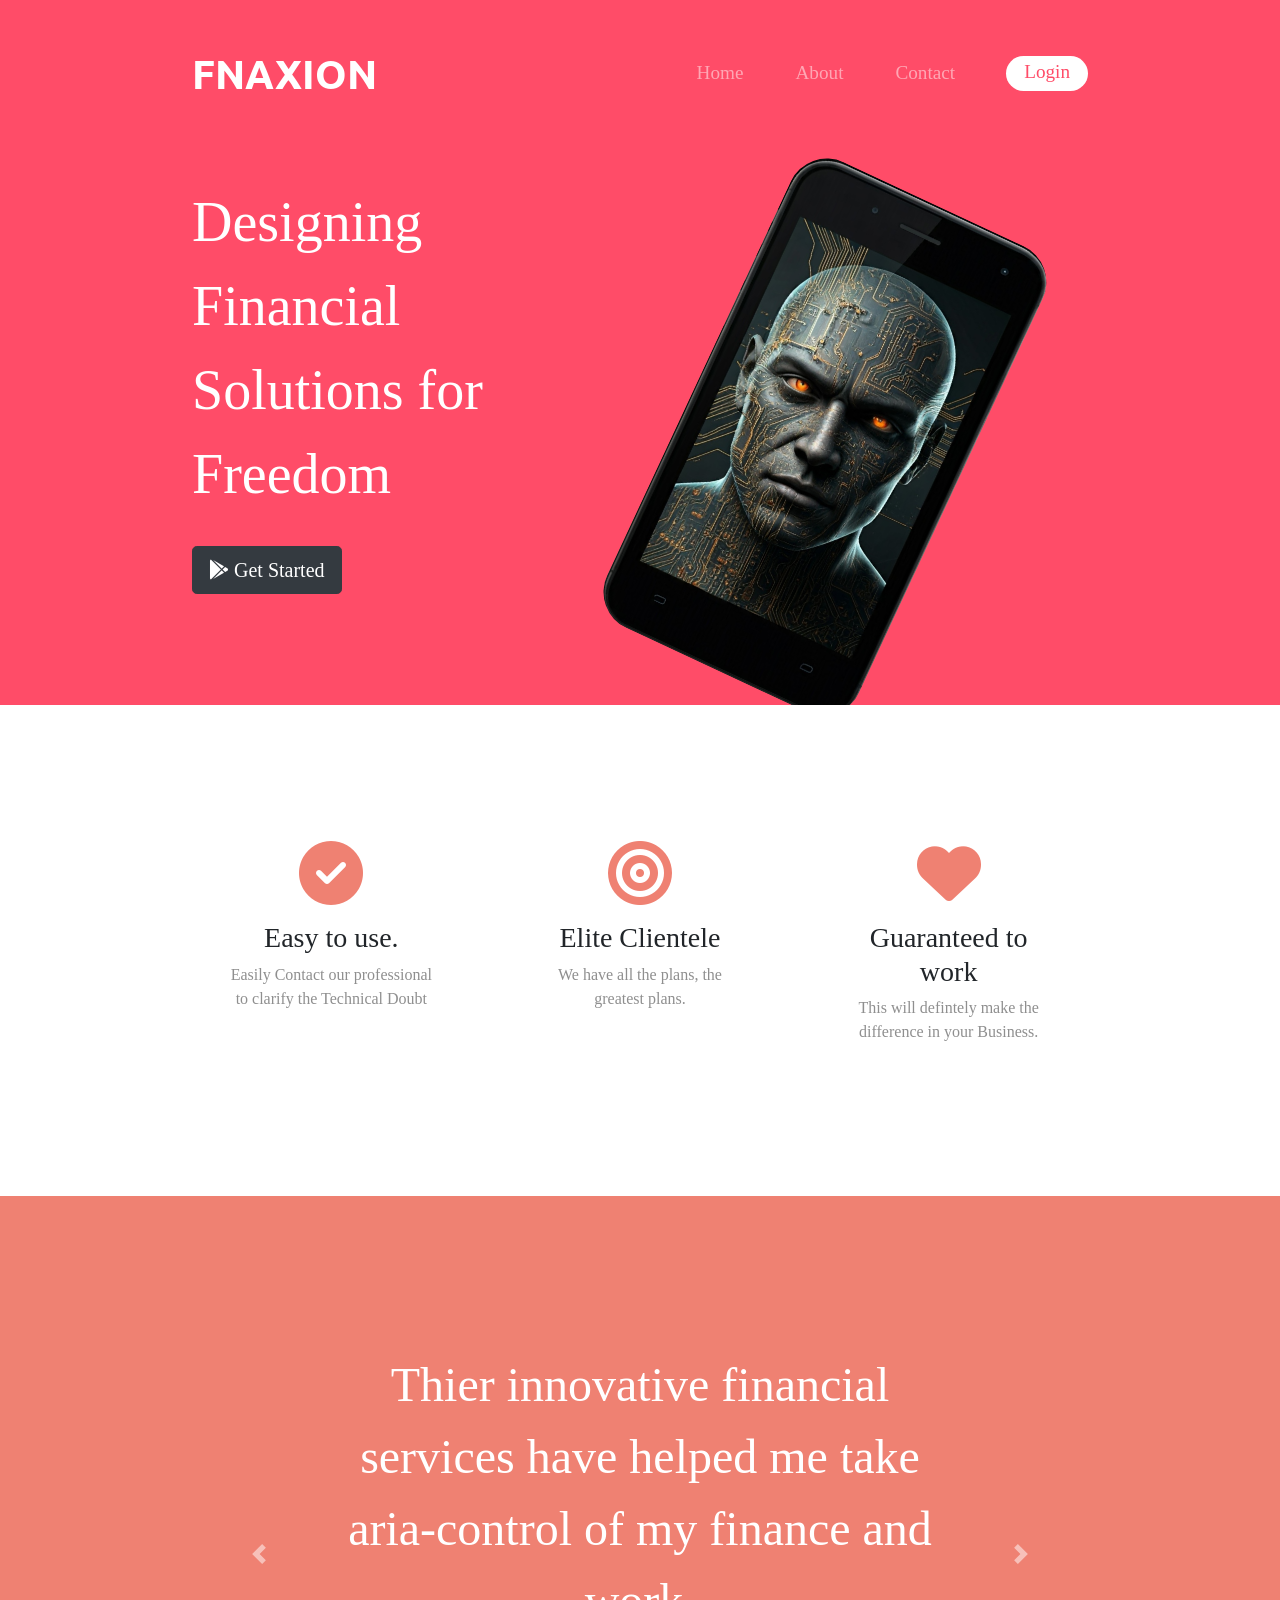
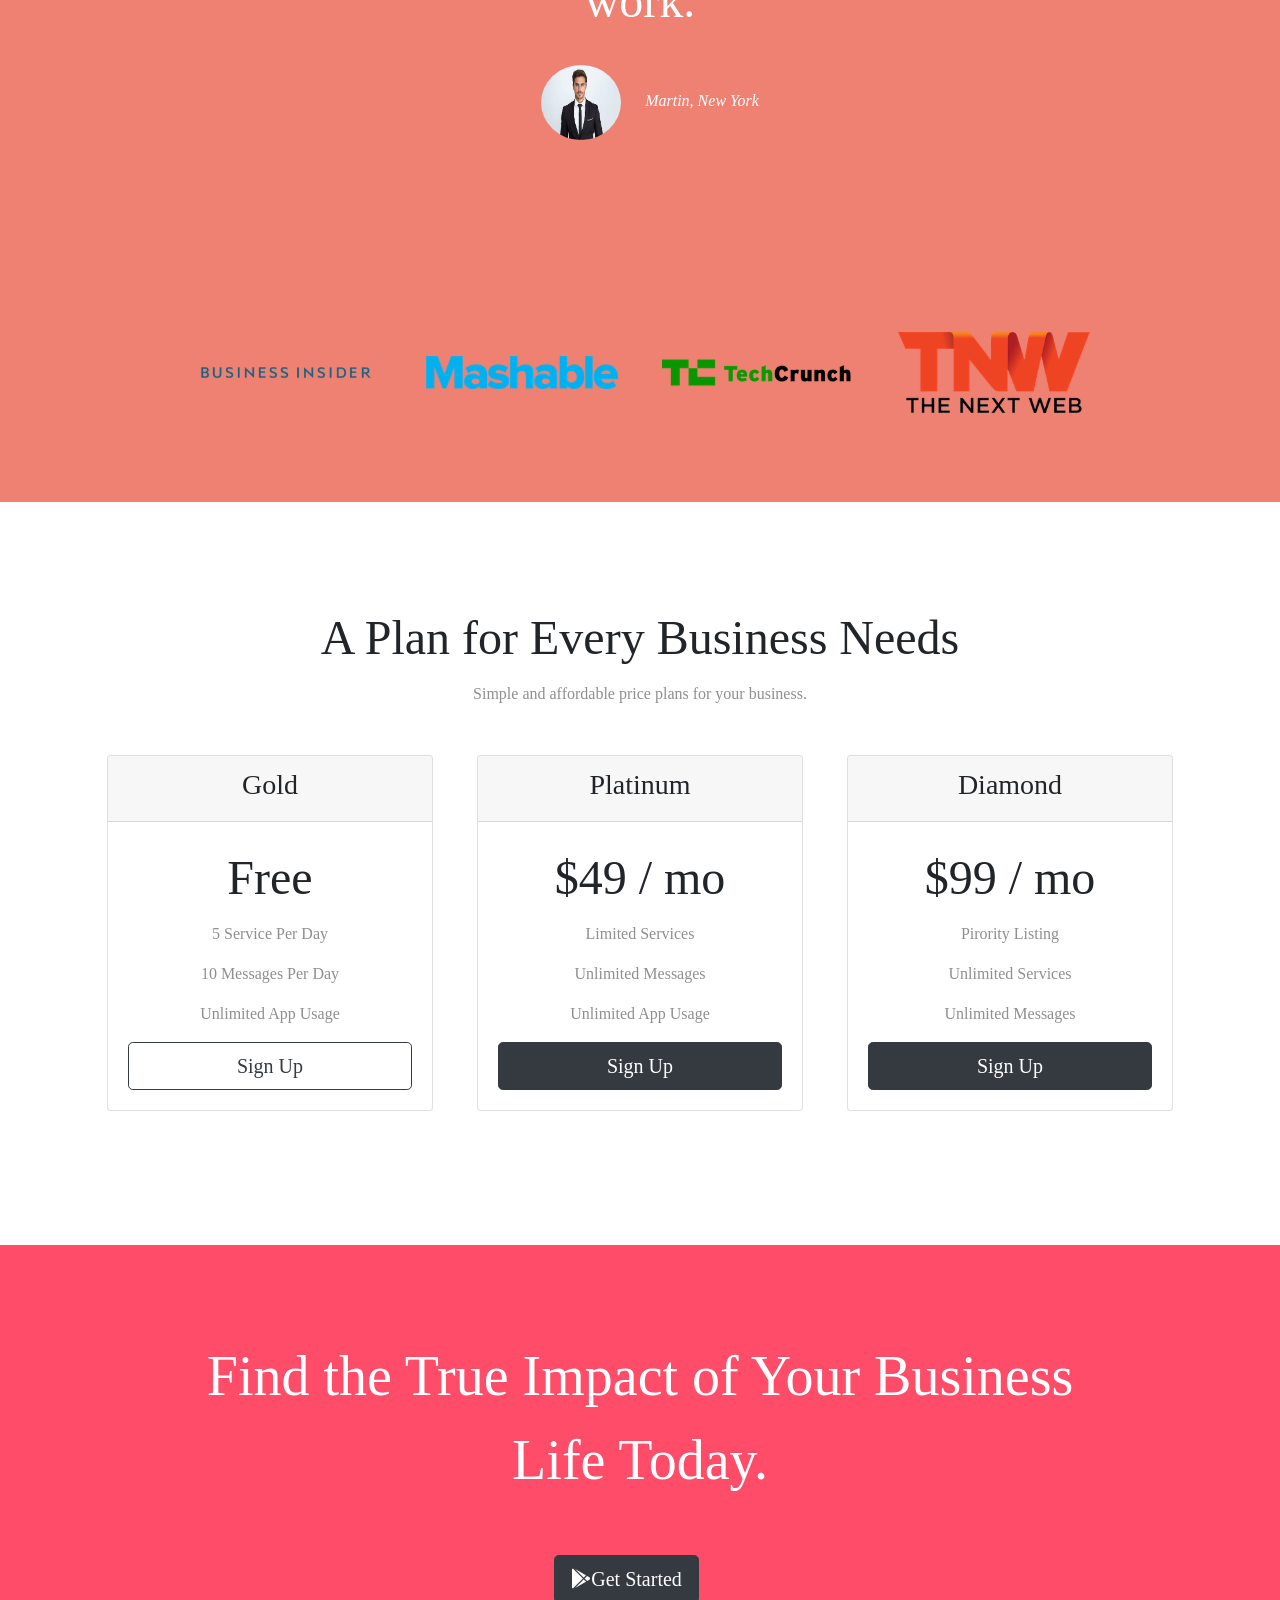
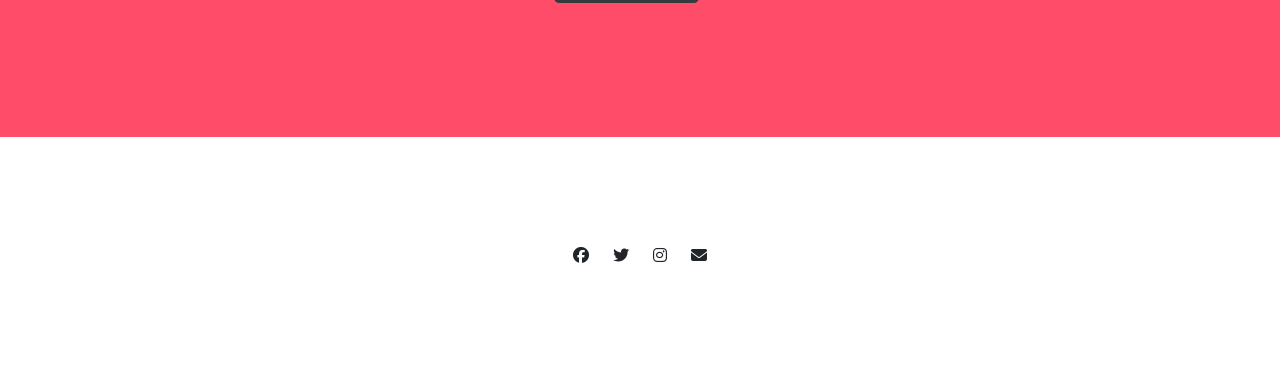
<file: FN/index.html>
<!DOCTYPE html>
<html>
  <head>
    <meta charset="utf-8" />
    <title>TinDog</title>
    <!--Google Fonts -->
    <link rel="preconnect" href="https://fonts.googleapis.com" />
    <link rel="preconnect" href="https://fonts.gstatic.com" crossorigin />
    <link
      href="https://fonts.googleapis.com/css2?family=Montserrat:ital,wght@0,100;0,200;0,300;0,400;0,500;0,600;0,700;0,800;0,900;1,100;1,200;1,300;1,400;1,500;1,600;1,700;1,800;1,900&family=Ubuntu&display=swap"
      rel="stylesheet"
    />
    <!--BootStrap-->
    <link
      rel="stylesheet"
      href="https://cdn.jsdelivr.net/npm/bootstrap@4.0.0/dist/css/bootstrap.min.css"
      integrity="sha384-Gn5384xqQ1aoWXA+058RXPxPg6fy4IWvTNh0E263XmFcJlSAwiGgFAW/dAiS6JXm"
      crossorigin="anonymous"
    />
    <!--CSS-styles-->
    <link rel="stylesheet" href="static/styles.css" />
    <!--Font-Awesome-->
    <link
      rel="stylesheet"
      href="https://cdnjs.cloudflare.com/ajax/libs/font-awesome/6.3.0/css/all.min.css"
    />
    <!--BootStrap-Scripts-->
    <script
      src="https://code.jquery.com/jquery-3.2.1.slim.min.js"
      integrity="sha384-KJ3o2DKtIkvYIK3UENzmM7KCkRr/rE9/Qpg6aAZGJwFDMVNA/GpGFF93hXpG5KkN"
      crossorigin="anonymous"
    ></script>
    <script
      src="https://cdn.jsdelivr.net/npm/popper.js@1.12.9/dist/umd/popper.min.js"
      integrity="sha384-ApNbgh9B+Y1QKtv3Rn7W3mgPxhU9K/ScQsAP7hUibX39j7fakFPskvXusvfa0b4Q"
      crossorigin="anonymous"
    ></script>
    <script
      src="https://cdn.jsdelivr.net/npm/bootstrap@4.0.0/dist/js/bootstrap.min.js"
      integrity="sha384-JZR6Spejh4U02d8jOt6vLEHfe/JQGiRRSQQxSfFWpi1MquVdAyjUar5+76PVCmYl"
      crossorigin="anonymous"
    ></script>
  </head>
  <body>
    <section id="title">
      <div class="container-fluid">
        <nav class="navbar navbar-expand-lg navbar-dark">
          <a class="navbar-brand" href="">FNAXION</a>
          <button
            class="navbar-toggler"
            type="button"
            data-toggle="collapse"
            data-target="#navbarSupportedContent"
            aria-controls="navbarSupportedContent"
            aria-expanded="false"
            aria-label="Toggle navigation"
          >
            <span class="navbar-toggler-icon"></span>
          </button>
          <div class="collapse navbar-collapse" id="navbarSupportedContent">
            <ul class="navbar-nav ml-auto">
              <li class="nav-item">
                <a class="nav-link" href="">Home</a>
              </li>
              <li class="nav-item">
                <a class="nav-link" href="about.html">About</a>
              </li>
              <li class="nav-item">
                <a class="nav-link" href="contact.html">Contact</a>
              </li>
              <li class="nav-item1">
                <a class="nav-link1" href="login.html">Login</a>
              </li>
            </ul>
          </div>
        </nav>
        <div class="row">
          <div class="col-lg-6">
            <h1 class="big-heading">Designing Financial Solutions for <br>Freedom</h1>
            <button onclick="window.location.href='register.html'" type="button" class="btn btn-dark btn-lg download-button">
              <i class="fa-brands fa-google-play"></i> Get Started
            </button>
          </div>
          <div class="col-lg-6">
            <img 
              class="title-image"
              src="images/ai.jpeg"
              alt="iphone-mockup"
            />
          </div>
        </div>
      </div>
    </section>

    <!-- Features -->

    <section id="features">
      <div class="row">
        <div class="feature-box col-lg-4">
          <i class="icon fa-solid fa-circle-check fa-4x"></i>
          <h3>Easy to use.</h3>
          <p>Easily Contact our professional to clarify the Technical Doubt</p>
        </div>
        <div class="feature-box col-lg-4">
          <i class="icon fa-solid fa-bullseye fa-4x"></i>
          <h3>Elite Clientele</h3>
          <p>We have all the plans, the greatest plans.</p>
        </div>
        <div class="feature-box col-lg-4">
          <i class="icon fa-solid fa-heart fa-4x"></i>
          <h3>Guaranteed to work</h3>
          <p>This will defintely make the difference in your Business.</p>
        </div>
      </div>
    </section>

    <!-- Testimonials -->

    <section id="testimonials">
      <div id="testimonial-carousel" class="carousel slide" data-ride="false">
        <div class="carousel-inner">
          <div class="carousel-item active">
            <h2>
              Thier innovative financial services have helped me take aria-control
              of my finance and work.
            </h2>
            <img style="height: 75px; width:80px;"
              class="testimonial-image"
              src="images/guy.jpeg"
              alt="dog-profile"
            />
            <em>Martin, New York</em>
          </div>
          <div class="carousel-item">
            <h2 class="testimonial-text">
              I've had an excellent experience with FN Money. The team is highly knowledgable
              and professional.
            </h2>
            <img
              class="testimonial-image"
              src="images/lady-img.jpg"
              alt="lady-profile"
            />
            <em>Mary, Paris</em>
          </div>
        </div>
        <a
          class="carousel-control-prev"
          href="#testimonial-carousel"
          role="button"
          data-slide="prev"
        >
          <span class="carousel-control-prev-icon"></span>
        </a>
        <a
          class="carousel-control-next"
          href="#testimonial-carousel"
          role="button"
          data-slide="next"
        >
          <span class="carousel-control-next-icon"></span>
        </a>
      </div>
    </section>

    <!-- Press -->

    <section id="press">
      <img class="press-img" src="images/bizinsider.png" alt="tc-logo" />
      <img class="press-img" src="images/mashable.png" alt="tnw-logo" />
      <img class="press-img" src="images/TechCrunch.png" alt="biz-insider-logo"/>
      <img class="press-img" src="images/tnw.png" alt="mashable-logo" />
    </section>

    <!-- Pricing -->

    <section id="pricing">
      <h2>A Plan for Every Business Needs</h2>
      <p>Simple and affordable price plans for your business.</p>
      <div class="row">
        <div class="pricing col-lg-4 col-md-6">
          <div class="card">
            <div class="card-header">
              <h3>Gold</h3>
            </div>
            <div class="card-body">
              <h2>Free</h2>
              <p>5 Service Per Day</p>
              <p>10 Messages Per Day</p>
              <p>Unlimited App Usage</p>
              <button
                type="button"
                class="w-100 btn btn-lg btn-block btn-outline-dark"
              >
                Sign Up
              </button>
            </div>
          </div>
        </div>

        <div class="pricing col-lg-4 col-md-6">
          <div class="card">
            <div class="card-header">
              <h3>Platinum</h3>
            </div>
            <div class="card-body">
              <h2>$49 / mo</h2>
              <p>Limited Services</p>
              <p>Unlimited Messages</p>
              <p>Unlimited App Usage</p>
              <button type="button" class="w-100 btn btn-lg btn-block btn-dark">
                Sign Up
              </button>
            </div>
          </div>
        </div>

        <div class="pricing col-lg-4 col-md-12">
          <div class="card">
            <div class="card-header">
              <h3>Diamond</h3>
            </div>
            <div class="card-body">
              <h2>$99 / mo</h2>
              <p>Pirority Listing</p>
              <p>Unlimited Services</p>
              <p>Unlimited Messages</p>
              <button type="button" class="w-100 btn btn-lg btn-block btn-dark">
                Sign Up
              </button>
            </div>
          </div>
        </div>
      </div>
    </section>

    <!-- Call to Action -->

    <section id="cta">
      <h1 class="cta-heading">Find the True Impact of Your Business<br> Life Today.</h1>
      <button type="button" class="download-button btn btn-dark btn-lg"><i class="fa-brands fa-google-play"></i>Get Started</button>
    </section>

    <!-- Footer -->

    <footer id="footer">
      <i class="social-icon fa-brands fa-facebook"></i>
      <i class="social-icon fa-brands fa-twitter"></i>
      <i class="social-icon fa-brands fa-instagram"></i>
      <i class="social-icon fa-solid fa-envelope"></i>
    </footer>
  </body>
</html>
</file>
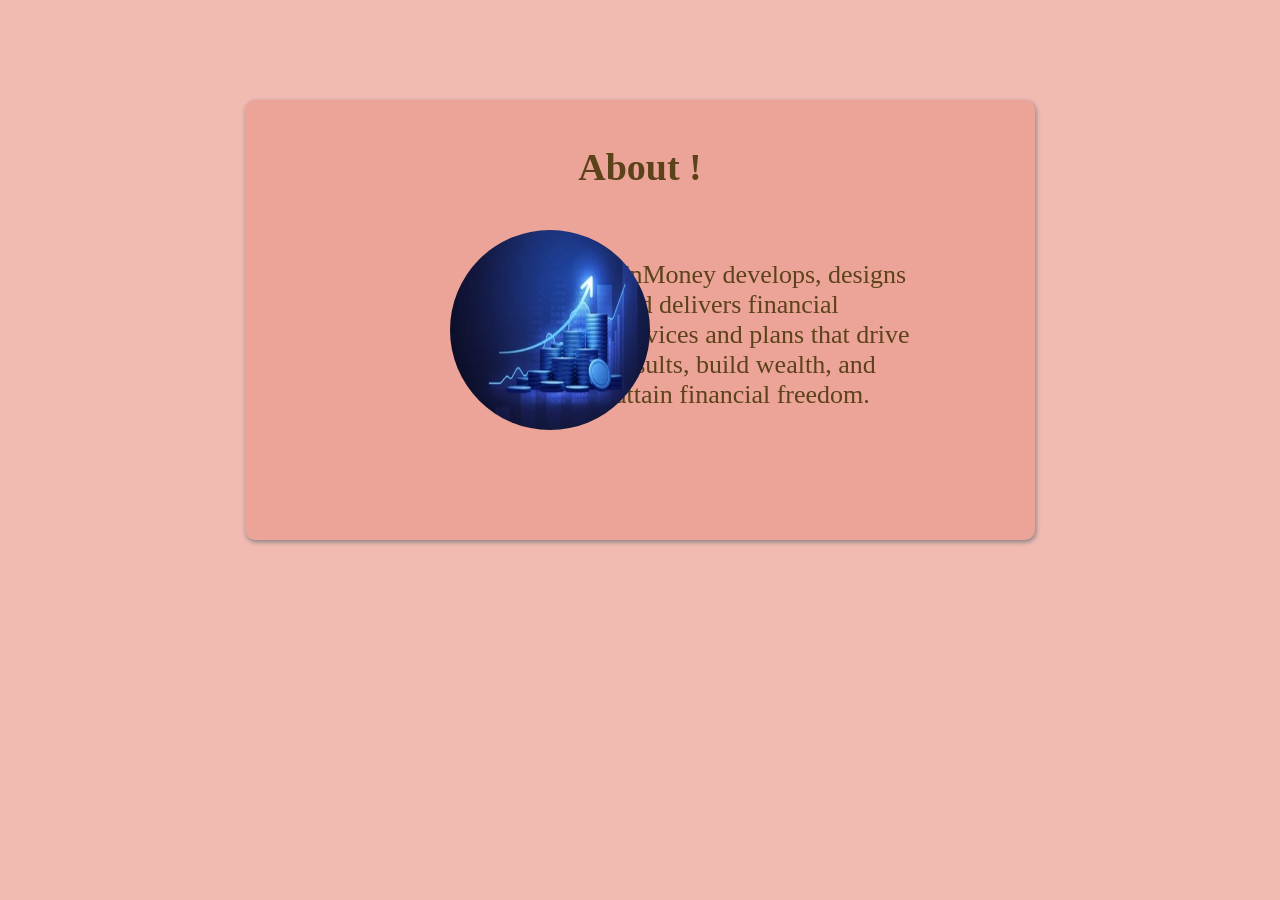
<file: FN/about.html>
<!DOCTYPE html>
<html lang="en">
<head>
    <meta charset="UTF-8">
    <meta name="viewport" content="width=device-width, initial-scale=1.0">
    <title>login</title>
    
    <style>
        body{
            background-color:  #f2bbb2;
        }
        
            .login-container {
            background-color: #eca498;
            padding: 20px;
            font-size: 26px;
            
            border-radius: 10px;
            text-align: center;
            width: 750px;
            color: rgb(92, 66, 26);
            justify-content: center;
            align-items: center;
            margin-top: 100px;
            box-shadow: 1px 2px 5px gray;
            height: 400px;
        }
        
        
        .para{
            width: 300px;
            padding-left: 350px;
            padding-top: 45px;
            text-align: left;
        }
        .img1{
            height: 200px;
            width: 200px;
            position: absolute;
            left: 450px;
            top: 230px;
            border-radius: 100%;
        }
    </style>
</head>
<body>
   
<center>
<div class="login-container" id="signIn">
    <h1 style="font-size: 38px;"  class="form-title">About !</h1>
    <img src="images/gg.jpeg" alt="" class="img1">
    
     <p class="para">FnMoney develops, designs and delivers 
        financial services and plans that drive results,
         build wealth, and attain financial freedom.</p>
      
</div>
</center>
</body>
</html>
</file>
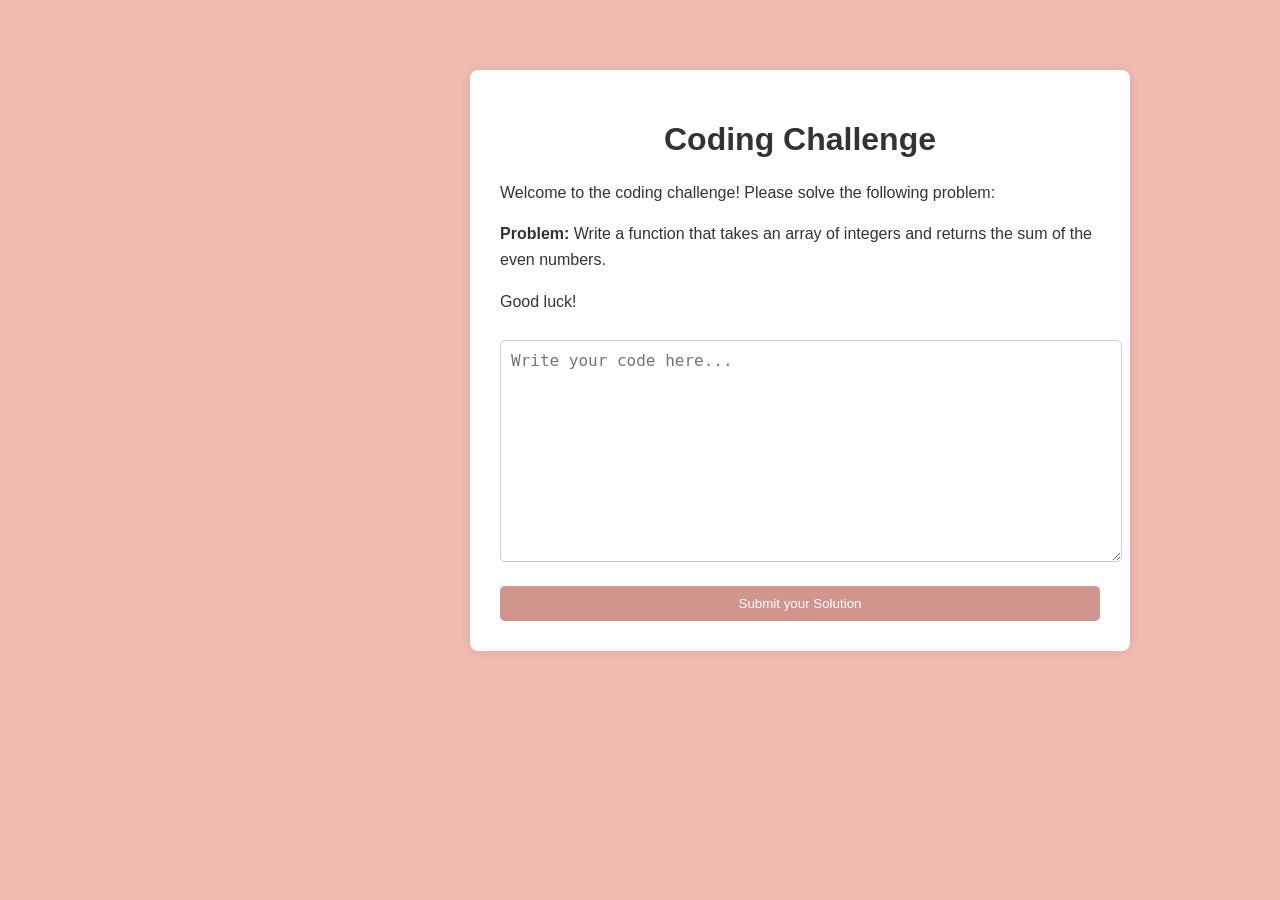
<file: FN/coding.html>
<!DOCTYPE html>
<html lang="en">
<head>
    <meta charset="UTF-8">
    <meta name="viewport" content="width=device-width, initial-scale=1.0">
    <title>Coding Challenge</title>
    <style>
        body {
            background-color: #f2bbb2;
            font-family: Arial, sans-serif;
            margin: 0;
            padding: 20px;
            color: #333;
        }
        .challenge-container {
            background: white;
            padding: 30px;
            border-radius: 8px;
            box-shadow: 0 0 10px rgba(0, 0, 0, 0.1);
            max-width: 600px;
            margin-top: 50px;
            margin-left: 450px;
        }
        h1 {
            text-align: center;
        }
        p {
            line-height: 1.6;
        }
        .code-input {
            width: 100%;
            height: 200px;
            border: 1px solid #ccc;
            border-radius: 5px;
            padding: 10px;
            font-family: monospace;
            font-size: 16px;
            resize: vertical;
            margin-top: 10px;
        }
        .submit-btn {
            display: block;
            background-color: #d0968d;
            color: white;
            border: none;
            padding: 10px;
            border-radius: 5px;
            text-align: center;
            text-decoration: none;
            margin-top: 20px;
            width: 100%;
            cursor: pointer;
            transition: background-color 0.3s;
        }
        .submit-btn:hover {
            background-color: #dc422a;
        }
    </style>
</head>
<body>
    <form method="post" class="challenge-container" action="reg_code.php">
        <h1>Coding Challenge</h1>
        <p>Welcome to the coding challenge! Please solve the following problem:</p>
        <p><strong>Problem:</strong> Write a function that takes an array of integers and returns the sum of the even numbers.</p>
        <p>Good luck!</p>
        <textarea class="code-input" placeholder="Write your code here..." name="codez" id="codez"></textarea>
        
        <input onclick="window.location.href='dashboard.html'" class="submit-btn" type="button" value="Submit your Solution" name="coding">
    </form>

</body>
</html>
</file>
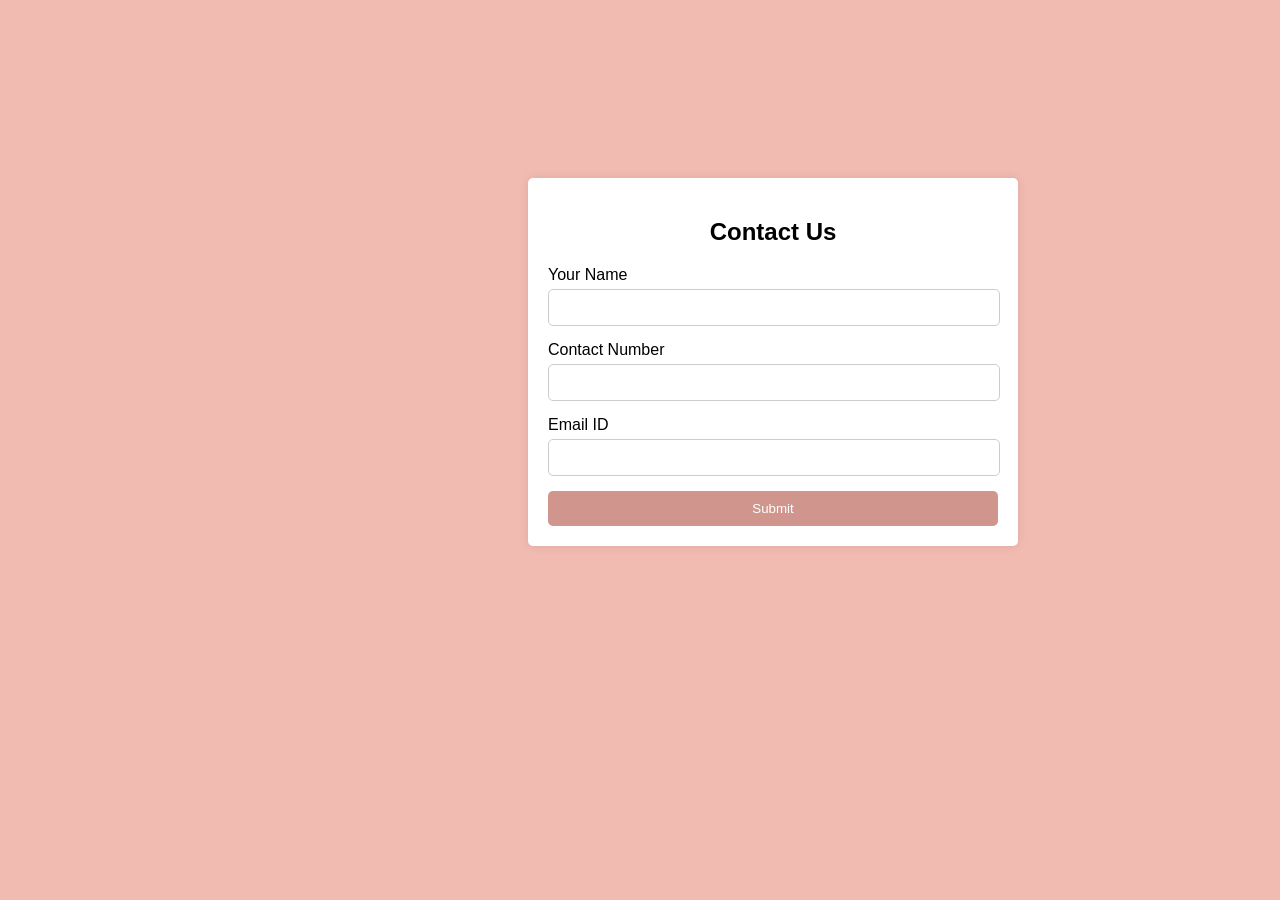
<file: FN/contact.html>
<!DOCTYPE html>
<html lang="en">
<head>
    <meta charset="UTF-8">
    <meta name="viewport" content="width=device-width, initial-scale=1.0">
    <title>Contact Us</title>
    <style>
        body {
            font-family: Arial, sans-serif;
            background-color: #f2bbb2;
            padding: 20px;
        }
        .contact-form {
            background: white;
            padding: 20px;
            border-radius: 5px;
            box-shadow: 0 0 10px rgba(0, 0, 0, 0.1);
            max-width: 450px;
            margin-left: 500px;
            margin-top: 150px;
        }
        .form-group {
            margin-bottom: 15px;
            margin-right: 20px;
        }
        .form-group label {
            display: block;
            margin-bottom: 5px;
        }
        .form-group input {
            width: 100%;
            padding: 10px;
            border: 1px solid #ccc;
            border-radius: 5px;
        }
        .submit-btn {
            background-color: #d0968d;
            color: white;
            border: none;
            padding: 10px;
            border-radius: 5px;
            cursor: pointer;
            width: 100%;
        }
        .submit-btn:hover {
            background-color: #dc422a;
        }
    </style>
</head>
<body>

    <div class="contact-form">
        <center><h2>Contact Us</h2></center>
        <form>
            <div class="form-group">
                <label for="name">Your Name</label>
                <input type="text" id="name" name="name" required>
            </div>
            <div class="form-group">
                <label for="contact">Contact Number</label>
                <input type="tel" id="contact" name="contact" required>
            </div>
            <div class="form-group">
                <label for="email">Email ID</label>
                <input type="email" id="email" name="email" required>
            </div>
            <button onclick="window.location.href='index.html'" type="submit" class="submit-btn">Submit</button>
        </form>
    </div>

</body>
</html>
</file>
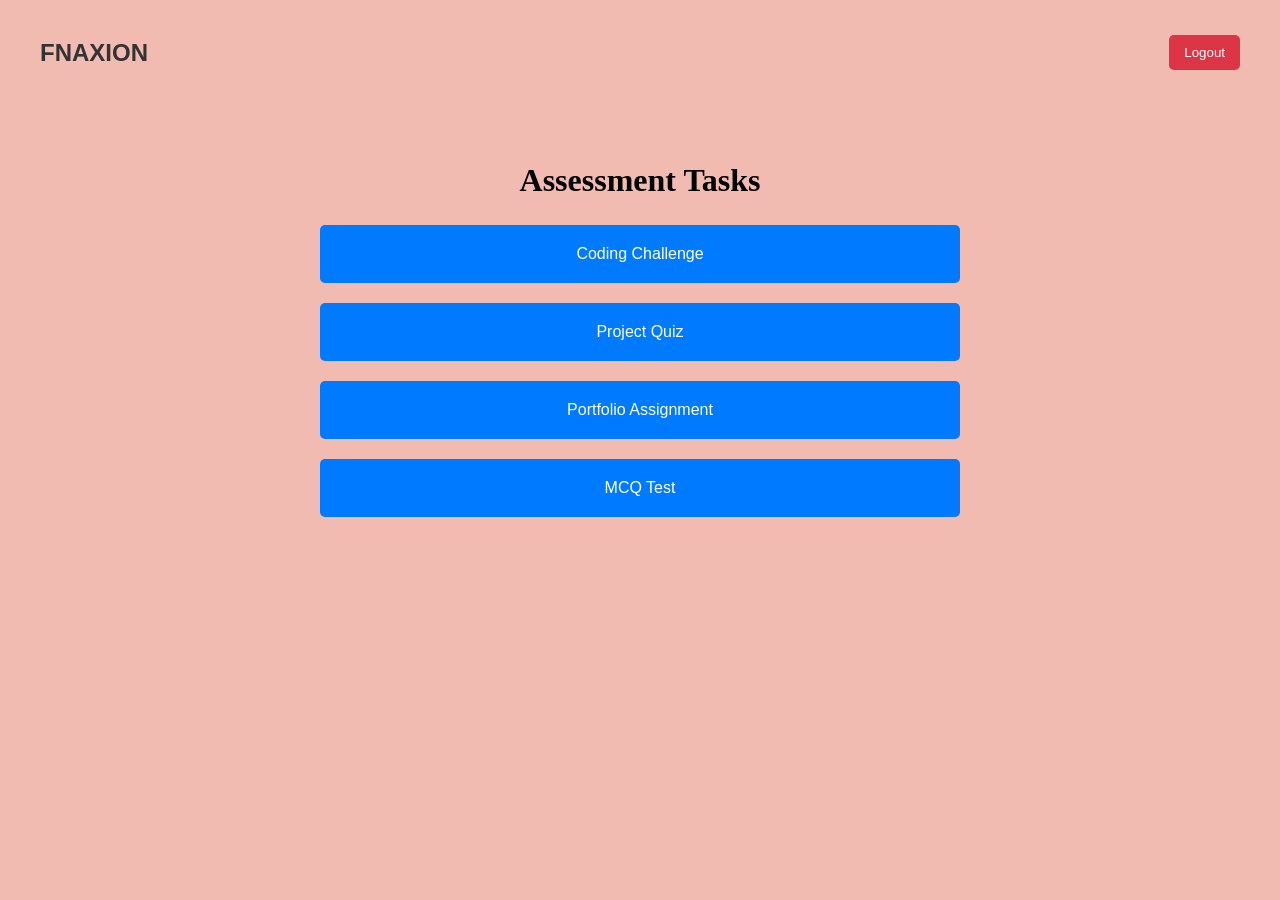
<file: FN/dashboard.html>
<!DOCTYPE html>
<html lang="en">
<head>
    <meta charset="UTF-8">
    <meta name="viewport" content="width=device-width, initial-scale=1.0">
    <title>User Dashboard</title>
    <style>
        body {
            font-family: Arial, sans-serif;
            background-color:  #f2bbb2;
            margin: 0;
            padding: 20px;
        }
        h2{
            font-size: 2rem;
            font-family: 'Times New Roman', Times, serif;
        }
        .dashboard-header {
            display: flex;
            justify-content: space-between;
            align-items: center;
            background-color:  #f2bbb2;
            padding: 15px 20px;
            border-radius: 5px;
        }
        .company-name {
            font-size: 24px;
            font-weight: bold;
            color: #333;
        }
        .logout-btn {
            background-color: #dc3545;
            color: white;
            border: none;
            padding: 10px 15px;
            border-radius: 5px;
            cursor: pointer;
        }
        .logout-btn:hover {
            background-color: #c82333;
        }
        .task-list {
            margin-top: 30px;
            background-color:  #f2bbb2;
            padding: 20px;
            border-radius: 5px;
        }
        .task-button {
            display: block;
            background-color: #007bff;
            color: white;
            border: none;
            padding: 20px;
            margin: 20px 0;
            border-radius: 5px;
            text-align: center;
            text-decoration: none;
            transition: background-color 0.3s;
            width:50%;
        }
        .task-button:hover {
            background-color: #0056b3;
        }
    </style>
</head>
<body>

    <div class="dashboard-header">
        <div class="company-name">FNAXION</div>
        <button class="logout-btn" id="logoutButton">Logout</button>
    </div>

    <div class="task-list">
        <center>
            <h2>Assessment Tasks</h2>
            <a href="coding.html" class="task-button">Coding Challenge</a>
            <a href="project.html" class="task-button">Project Quiz</a>
            <a href="port.html" class="task-button">Portfolio Assignment</a>
            <a href="mcq.html" class="task-button">MCQ Test</a>
        </center>
        
    </div>

    <script>
        document.getElementById("logoutButton").addEventListener("click", function(event) {
          event.preventDefault();

        var confirmation = confirm("Are you sure you want to log out?");

        if (confirmation) {
          window.location.href = 'index.html';
        }
        });


    </script>

</body>
</html>
</file>
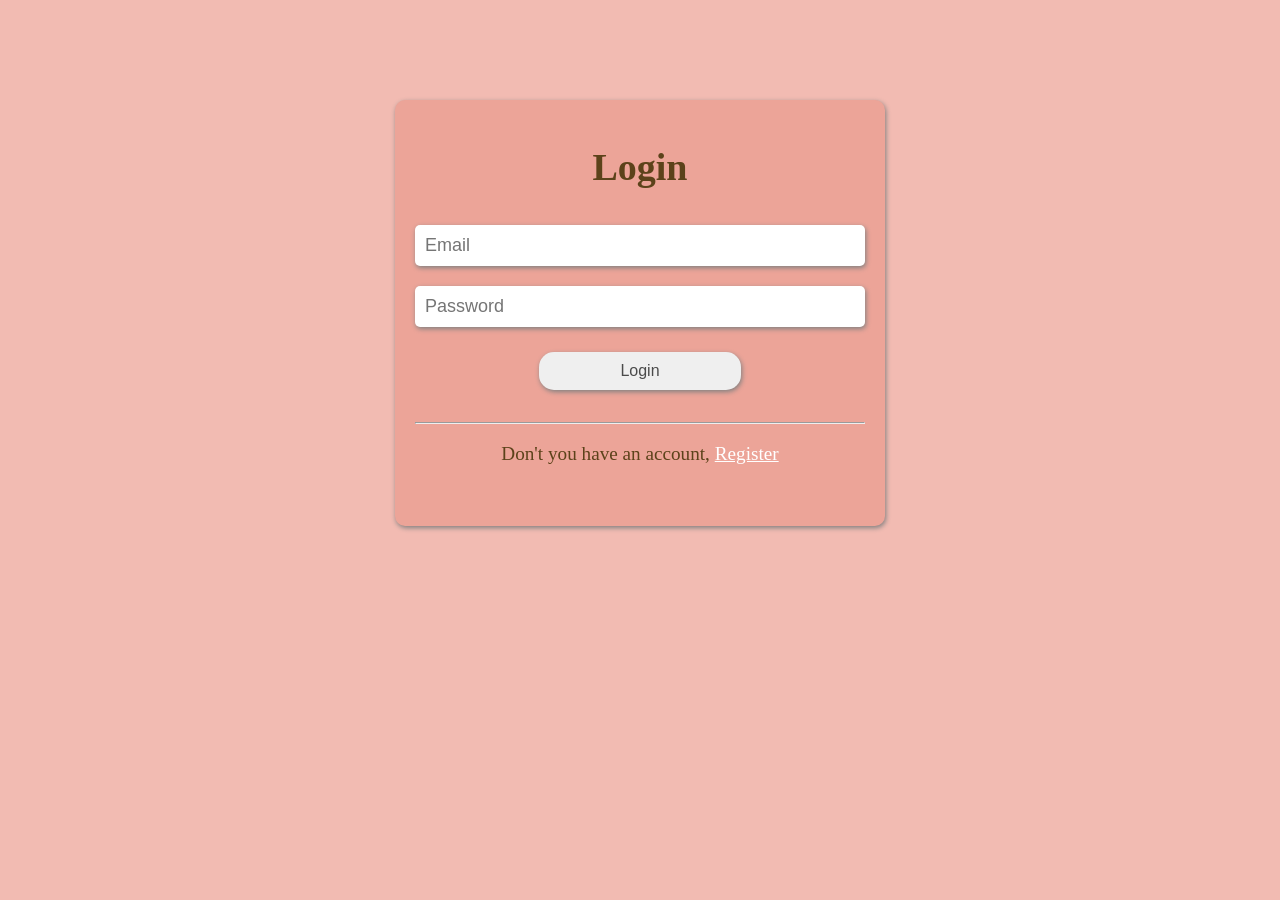
<file: FN/login.html>
<!DOCTYPE html>
<html lang="en">
<head>
    <meta charset="UTF-8">
    <meta name="viewport" content="width=device-width, initial-scale=1.0">
    <title>login</title>
    
    <style>
        body{
            background-color:  #f2bbb2;
        }
        input[type="text"],
        input[type="email"],
        input[type="password"] {
            width: 100%;
            padding: 10px;
            margin: 10px 0;
            border-radius: 5px;
            box-sizing: border-box;
            font-size: large;
            border-width: 0px;
            box-shadow: 1px 2px 5px gray;
        }

            .login-container {
            background-color: #eca498;
            padding: 20px;
            border-radius: 10px;
            text-align: center;
            width: 450px;
            color: rgb(92, 66, 26);
            font-size: larger;
            justify-content: center;
            align-items: center;
            margin-top: 100px;
            box-shadow: 1px 2px 5px gray;
            height: 45%;
        }
        
        .login-btn{
            width: 45%;
            padding:10px;
            margin-top: 15px;
            border-radius: 15px;
            border-width: 0px;
            box-shadow: 1px 2px 5px gray;
            font-size: 16px;
            color: rgb(75, 75, 75);
        }
        .login-btn:hover{
            background-color: rgb(99, 92, 92);
            color: #ffffff;
        }
        a{
            color: #ffffff;
        }
        a:hover{
            color:rgb(87, 16, 87)
        }
       
    </style>
</head>
<body>
   
<center>
<div class="login-container" id="signIn">
    <h1 style="font-size: 38px;"  class="form-title">Login</h1>
    <form method="post" action="register.php">
      <div class="input-group" >
          <input type="email" name="email" id="email" placeholder="Email" required>
      </div>
      <div class="input-group">
          <input type="password" name="password" id="password" placeholder="Password" required>
      </div>
     <input onclick="window.location.href='dashboard.html'" type="submit" class="login-btn" value="Login" name="signIn">
      <br>
      <br>
     <hr>
     <p>Don't you have an account, <a href="register.html">Register</a></p>
      <br>
    </form>
</div>
</center>
</body>
</html>
</file>
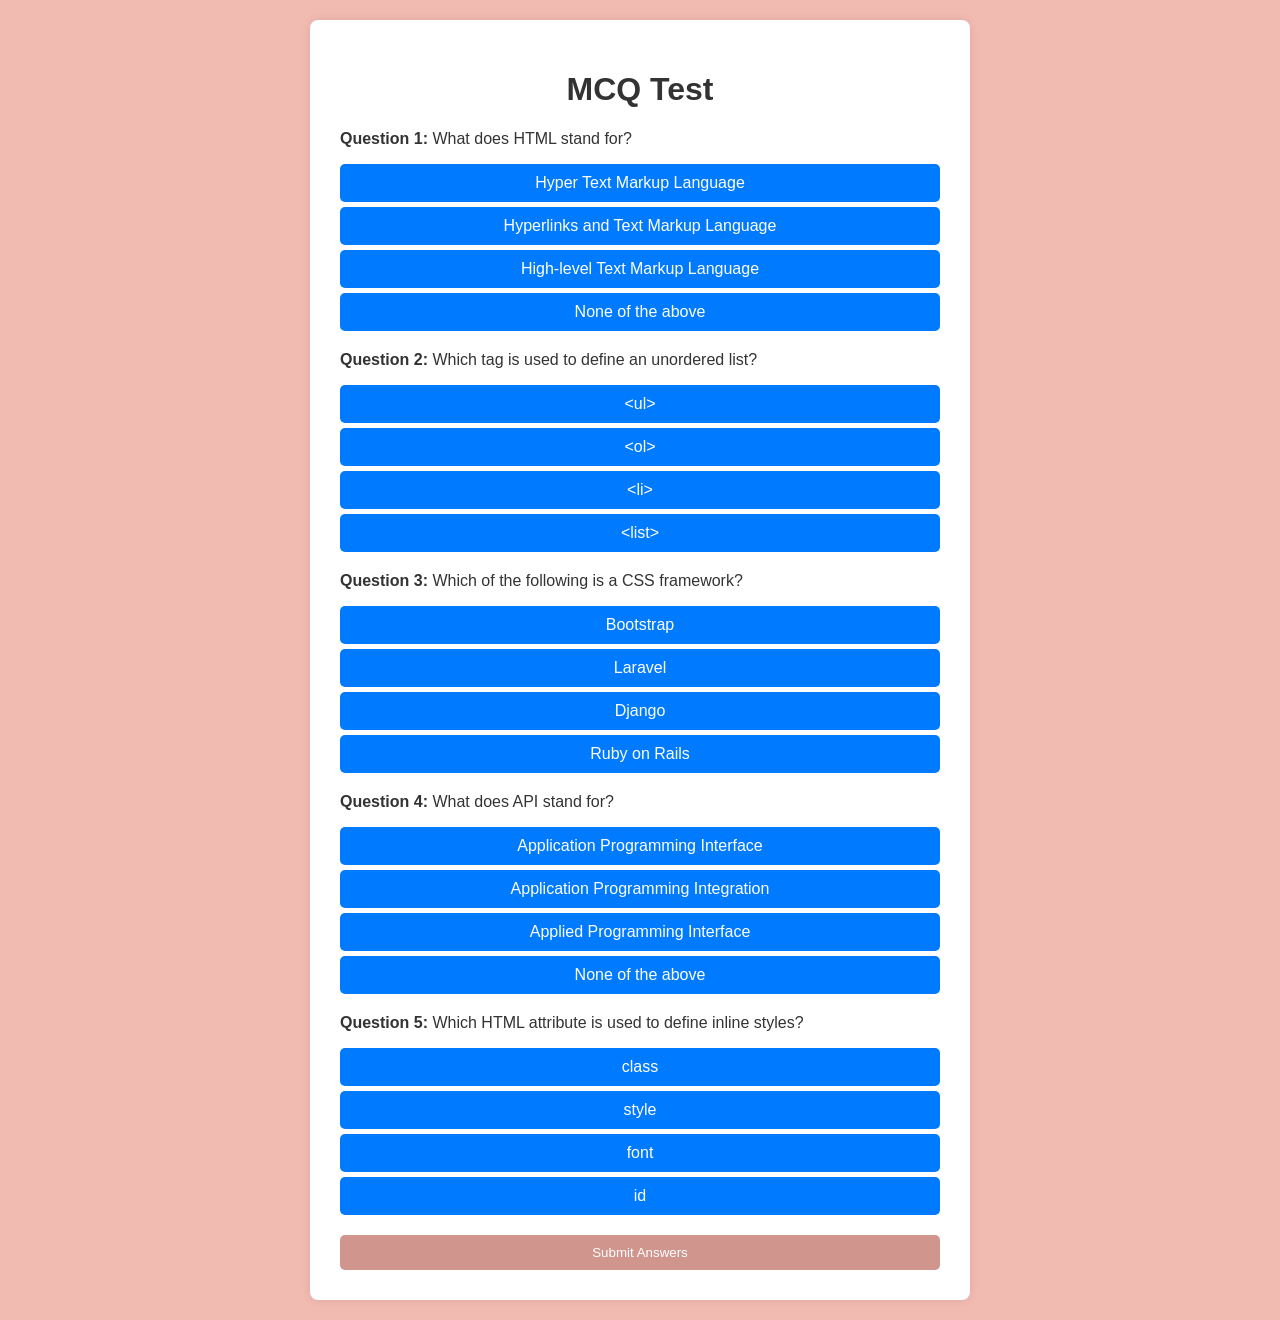
<file: FN/mcq.html>
<!DOCTYPE html>
<html lang="en">
<head>
    <meta charset="UTF-8">
    <meta name="viewport" content="width=device-width, initial-scale=1.0">
    <title>MCQ Test</title>
    <style>
        body {
            background-color: #f2bbb2;
            font-family: Arial, sans-serif;
            margin: 0;
            padding: 20px;
            color: #333;
        }
        .test-container {
            background: white;
            padding: 30px;
            border-radius: 8px;
            box-shadow: 0 0 10px rgba(0, 0, 0, 0.1);
            max-width: 600px;
            margin: auto;
        }
        h1 {
            text-align: center;
        }
        .question {
            margin: 20px 0;
        }
        .options {
            list-style-type: none;
            padding: 0;
        }
        .option {
            background: #007bff;
            color: white;
            padding: 10px;
            border-radius: 5px;
            margin: 5px 0;
            cursor: pointer;
            text-align: center;
            transition: background-color 0.3s;
        }
        .option:hover {
            background-color: #0056b3;
        }
        .submit-btn {
            display: block;
            background-color: #d0968d;
            color: white;
            border: none;
            padding: 10px;
            border-radius: 5px;
            text-align: center;
            margin-top: 20px;
            width: 100%;
            cursor: pointer;
            transition: background-color 0.3s;
        }
        .submit-btn:hover {
            background-color:  #dc422a;
        }
    </style>
</head>
<body>

    <div class="test-container">
        <h1>MCQ Test</h1>
        
        <div class="question">
            <p><strong>Question 1:</strong> What does HTML stand for?</p>
            <ul class="options">
                <li class="option">Hyper Text Markup Language</li>
                <li class="option">Hyperlinks and Text Markup Language</li>
                <li class="option">High-level Text Markup Language</li>
                <li class="option">None of the above</li>
            </ul>
        </div>

        <div class="question">
            <p><strong>Question 2:</strong> Which tag is used to define an unordered list?</p>
            <ul class="options">
                <li class="option">&lt;ul&gt;</li>
                <li class="option">&lt;ol&gt;</li>
                <li class="option">&lt;li&gt;</li>
                <li class="option">&lt;list&gt;</li>
            </ul>
        </div>

        <div class="question">
            <p><strong>Question 3:</strong> Which of the following is a CSS framework?</p>
            <ul class="options">
                <li class="option">Bootstrap</li>
                <li class="option">Laravel</li>
                <li class="option">Django</li>
                <li class="option">Ruby on Rails</li>
            </ul>
        </div>

        <div class="question">
            <p><strong>Question 4:</strong> What does API stand for?</p>
            <ul class="options">
                <li class="option">Application Programming Interface</li>
                <li class="option">Application Programming Integration</li>
                <li class="option">Applied Programming Interface</li>
                <li class="option">None of the above</li>
            </ul>
        </div>

        <div class="question">
            <p><strong>Question 5:</strong> Which HTML attribute is used to define inline styles?</p>
            <ul class="options">
                <li class="option">class</li>
                <li class="option">style</li>
                <li class="option">font</li>
                <li class="option">id</li>
            </ul>
        </div>
        
        <button onclick="window.location.href='dashboard.html'" class="submit-btn">Submit Answers</button>
    </div>
</body>
</html>
</file>
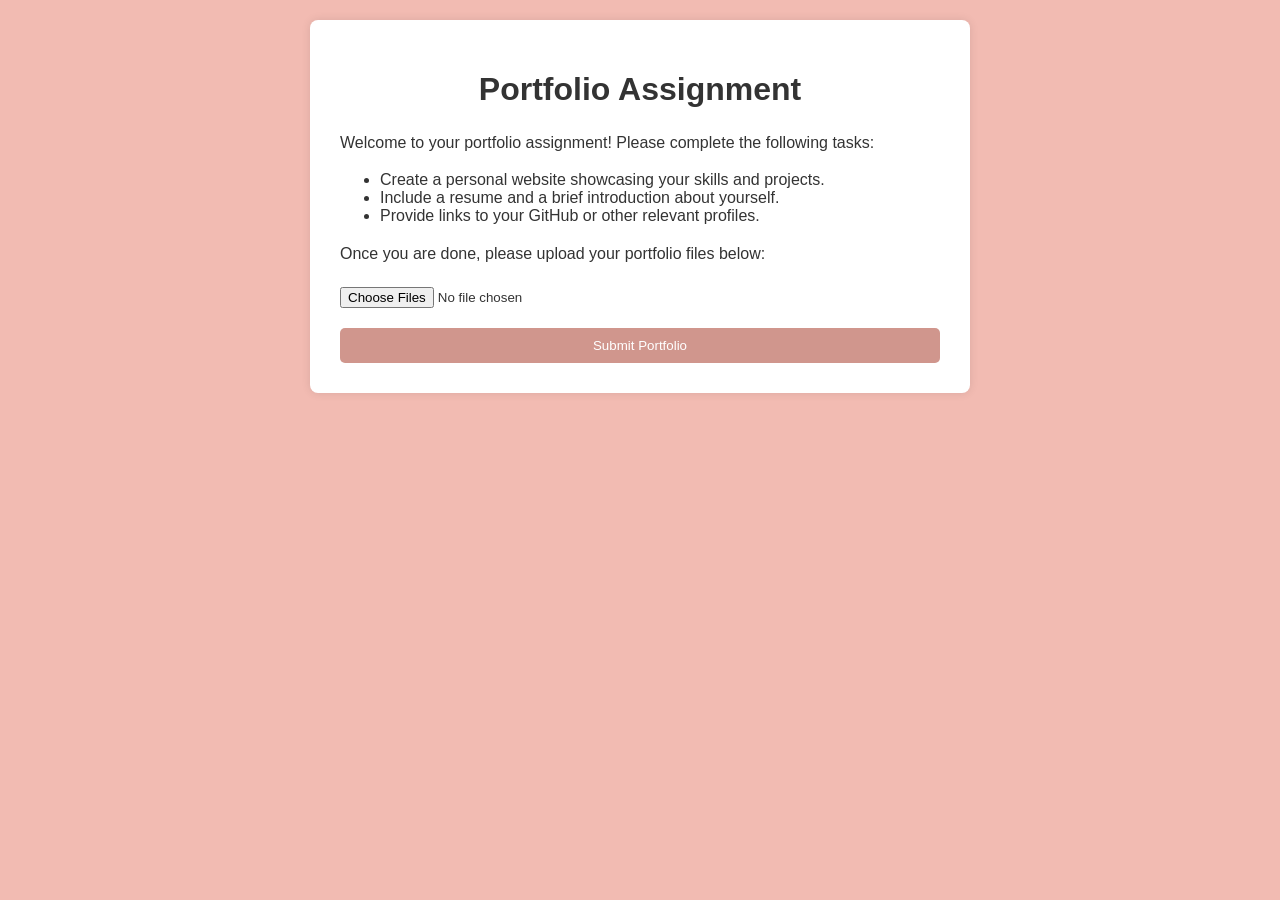
<file: FN/port.html>
<!DOCTYPE html>
<html lang="en">
<head>
    <meta charset="UTF-8">
    <meta name="viewport" content="width=device-width, initial-scale=1.0">
    <title>Portfolio Assignment</title>
    <style>
        body {
            background-color: #f2bbb2;
            font-family: Arial, sans-serif;
            margin: 0;
            padding: 20px;
            color: #333;
        }
        .assignment-container {
            background: white;
            padding: 30px;
            border-radius: 8px;
            box-shadow: 0 0 10px rgba(0, 0, 0, 0.1);
            max-width: 600px;
            margin: auto;
        }
        h1 {
            text-align: center;
        }
        p {
            line-height: 1.6;
        }
        .file-input {
            display: block;
            margin: 20px 0;
            width: 100%;
        }
        .submit-btn {
            display: block;
            background-color: #d0968d;
            color: white;
            border: none;
            padding: 10px;
            border-radius: 5px;
            text-align: center;
            margin-top: 20px;
            width: 100%;
            cursor: pointer;
            transition: background-color 0.3s;
        }
        .submit-btn:hover {
            background-color: #dc422a;
        }
    </style>
</head>
<body>

    <div class="assignment-container">
        <h1>Portfolio Assignment</h1>
        <p>Welcome to your portfolio assignment! Please complete the following tasks:</p>
        <ul>
            <li>Create a personal website showcasing your skills and projects.</li>
            <li>Include a resume and a brief introduction about yourself.</li>
            <li>Provide links to your GitHub or other relevant profiles.</li>
        </ul>
        <p>Once you are done, please upload your portfolio files below:</p>
        
        <input type="file" class="file-input" accept=".zip,.pdf,.html" multiple>
        
        <button onclick="window.location.href='dashboard.html'" class="submit-btn">Submit Portfolio</button>
    </div>

</body>
</html>
</file>
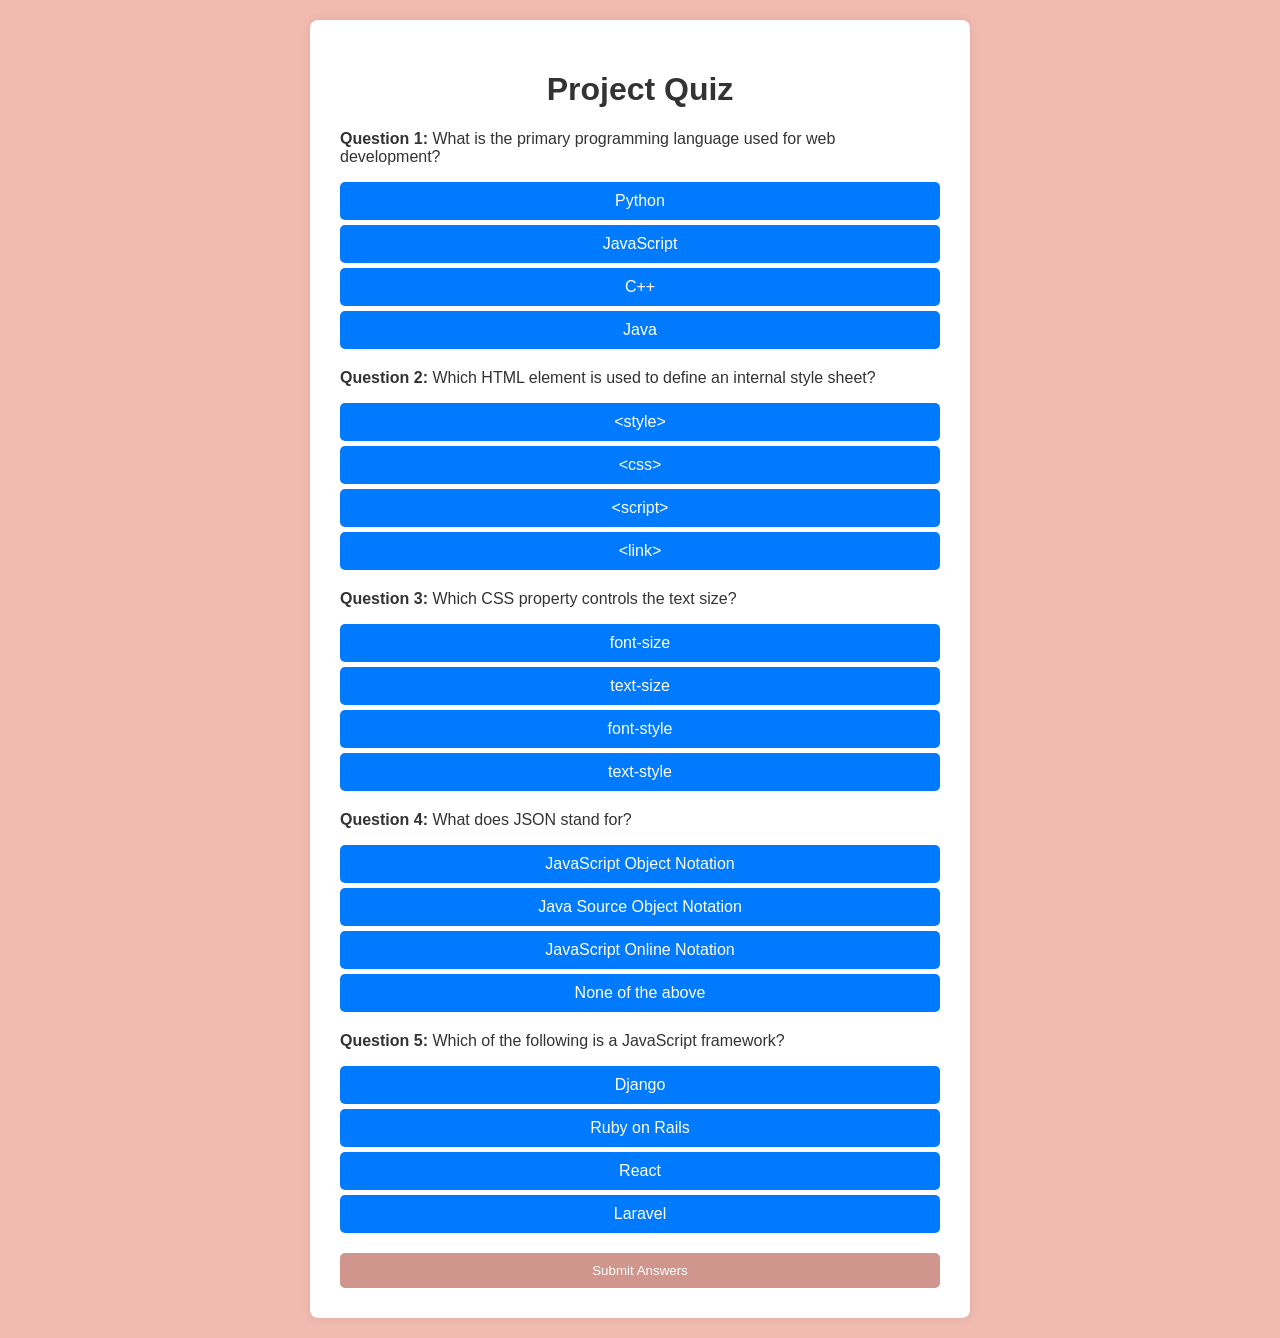
<file: FN/project.html>
<!DOCTYPE html>
<html lang="en">
<head>
    <meta charset="UTF-8">
    <meta name="viewport" content="width=device-width, initial-scale=1.0">
    <title>Project Quiz</title>
    <style>
        body {
            background-color: #f2bbb2;
            font-family: Arial, sans-serif;
            margin: 0;
            padding: 20px;
            color: #333;
        }
        .quiz-container {
            background: white;
            padding: 30px;
            border-radius: 8px;
            box-shadow: 0 0 10px rgba(0, 0, 0, 0.1);
            max-width: 600px;
            margin: auto;
        }
        h1 {
            text-align: center;
        }
        .question {
            margin: 20px 0;
        }
        .options {
            list-style-type: none;
            padding: 0;
        }
        .option {
            background: #007bff;
            color: white;
            padding: 10px;
            border-radius: 5px;
            margin: 5px 0;
            cursor: pointer;
            text-align: center;
            transition: background-color 0.3s;
        }
        .option:hover {
            background-color: #0056b3;
        }
        .submit-btn {
            display: block;
            background-color: #d0968d;
            color: white;
            border: none;
            padding: 10px;
            border-radius: 5px;
            text-align: center;
            margin-top: 20px;
            width: 100%;
            cursor: pointer;
            transition: background-color 0.3s;
        }
        .submit-btn:hover {
            background-color: #dc422a;
        }
    </style>
</head>
<body>

    <div class="quiz-container">
        <h1>Project Quiz</h1>
        
        <div class="question">
            <p><strong>Question 1:</strong> What is the primary programming language used for web development?</p>
            <ul class="options">
                <li class="option">Python</li>
                <li class="option">JavaScript</li>
                <li class="option">C++</li>
                <li class="option">Java</li>
            </ul>
        </div>

        <div class="question">
            <p><strong>Question 2:</strong> Which HTML element is used to define an internal style sheet?</p>
            <ul class="options">
                <li class="option">&lt;style&gt;</li>
                <li class="option">&lt;css&gt;</li>
                <li class="option">&lt;script&gt;</li>
                <li class="option">&lt;link&gt;</li>
            </ul>
        </div>

        <div class="question">
            <p><strong>Question 3:</strong> Which CSS property controls the text size?</p>
            <ul class="options">
                <li class="option">font-size</li>
                <li class="option">text-size</li>
                <li class="option">font-style</li>
                <li class="option">text-style</li>
            </ul>
        </div>

        <div class="question">
            <p><strong>Question 4:</strong> What does JSON stand for?</p>
            <ul class="options">
                <li class="option">JavaScript Object Notation</li>
                <li class="option">Java Source Object Notation</li>
                <li class="option">JavaScript Online Notation</li>
                <li class="option">None of the above</li>
            </ul>
        </div>

        <div class="question">
            <p><strong>Question 5:</strong> Which of the following is a JavaScript framework?</p>
            <ul class="options">
                <li class="option">Django</li>
                <li class="option">Ruby on Rails</li>
                <li class="option">React</li>
                <li class="option">Laravel</li>
            </ul>
        </div>
        
        <button onclick="window.location.href='dashboard.html'" class="submit-btn">Submit Answers</button>
    </div>

</body>
</html>
</file>
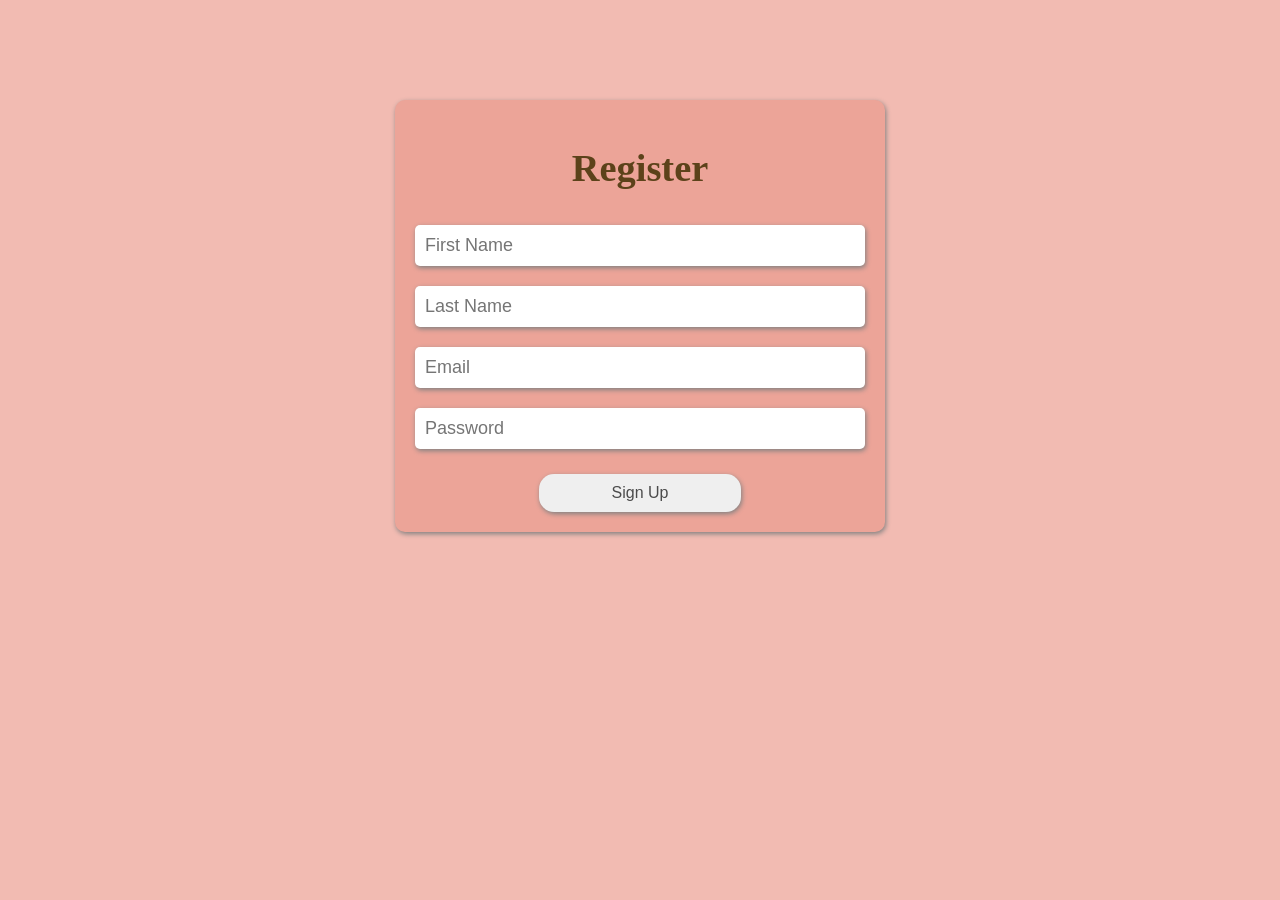
<file: FN/register.html>
<!DOCTYPE html>
<html lang="en">
<head>
    <meta charset="UTF-8">
    <meta name="viewport" content="width=device-width, initial-scale=1.0">
    <title>Register</title>
    <style>
        body{
            background-color:  #f2bbb2;
        }
        input[type="text"],
        input[type="email"],
        input[type="password"] {
            width: 100%;
            padding: 10px;
            margin: 10px 0;
            border-radius: 5px;
            box-sizing: border-box;
            font-size: large;
            border-width: 0px;
            box-shadow: 1px 2px 5px gray;
        }

            .login-container {
            background-color: #eca498;
            padding: 20px;
            border-radius: 10px;
            text-align: center;
            width: 450px;
            color: rgb(92, 66, 26);
            font-size: larger;
            justify-content: center;
            align-items: center;
            margin-top: 100px;
            box-shadow: 1px 2px 5px gray;
            height: 45%;
        }
        
        .login-btn{
            width: 45%;
            padding:10px;
            margin-top: 15px;
            border-radius: 15px;
            border-width: 0px;
            box-shadow: 1px 2px 5px gray;
            font-size: 16px;
            color: rgb(75, 75, 75);
        }
        .login-btn:hover{
            background-color: rgb(99, 92, 92);
            color: #ffffff;
        }
        a:hover{
            color:rgb(87, 16, 87)
        }
       
    </style>
</head>
<body>
    <center>
        <div class="login-container" id="signup">
            <h1 class="form-title"> Register</h1>
            <form method="post" action="register.php">
              <div class="input-group">
                 
                 <input type="text" name="fName" id="fName" placeholder="First Name" required>
                
              </div>
              <div class="input-group">
                 
                  <input type="text" name="lName" id="lName" placeholder="Last Name" required>
                  
              </div>
              <div class="input-group">
                  
                  <input type="email" name="email" id="email" placeholder="Email" required>
                  
              </div>
              <div class="input-group">
                 
                  <input type="password" name="password" id="password" placeholder="Password" required>
                  
              </div>
             <input onclick="window.location.href='dashboard.html'" type="submit" class="login-btn" value="Sign Up" name="signUp">
            </form>
          </div>
    </center>
    
</body>
</html>
</file>
<file: FN/static/styles.css>
body{
    font-family: "Montserrat-Black";
}

h1,h2,h3,h4,h5,h6{
    font-family: "Montserrat-Bold";
}

h2{
    font-size: 3rem;
    line-height: 1.5;
}

p{
    color: #8f8f8f;
}

/*Heading*/

.big-heading{
    font-family: "Montserrat-Black";
    font-size: 3.5rem;
    line-height: 1.5;
}

#title{
    background-color: #ff4c68;
    color: #fff;
}

.container-fluid{
    padding: 3% 15% 7%;
}


/* Navigation bar */

.nav-item{
    padding: 0 18px;
}
.nav-item1{
    padding: 0 18px;
    padding-top: 2px;
    background-color: rgb(255, 255, 255);
    border-radius: 50px;
    color: #ff4c68;
    height: 35px;
    margin-top: 5px;
    margin-left: 25px;
}
.nav-item1:hover{
    opacity: 80%;
}

.nav-link{
    font-size: 1.2rem;
    font-family: "Montserrat-Light";
}
.nav-link1{
    font-size: 1.2rem;
    font-family: "Montserrat-Light";
    color: #ff4c68;
}
.nav-link1:hover{
    font-size: 1.2rem;
    font-family: "Montserrat-Light";
    text-decoration:none ;
    color: #ff4c68;
}

.navbar{
    padding:0 0 4.5rem 0;
}

.navbar-brand{
    font-family: "Ubuntu";
    font-size: 2.5rem;
    font-weight: bold;
}    

/* Download Buttom */

.download-button{
    margin: 5% 3% 5% 0;
}
/* Title image */

.title-image{
    width: 60%;
    transform: rotate(25deg);
    position:absolute;
    right: 30%;
    border-radius: 40px;

}


#features{
    padding: 7% 15%;
    background-color: #fff;
    position:relative;
}

.feature-box{
    text-align: center;
    padding: 5%;
}

.icon{
    color: #ef8172;
    margin-bottom: 1rem;
    
}

.icon:hover{
    color: #ff4c68;
}

/* Testimonial section */

#testimonials {
    padding: 7% 15%;
    text-align: center;
    background-color:  #ef8172;
    color: #fff;
}

.carousel-item{
    padding: 7% 15%;
}

.testimonial-image{
    width: 10%;
    border-radius: 100%;
    margin: 20px;
}

#press{
    background-color: #ef8172;
    text-align: center;
    padding-bottom: 3%;
}

.press-img{
    width: 15%;
    margin: 20px 20px 50px;
}


/*pricing*/

#pricing{
    padding: 100px;
    text-align: center;
}

.pricing{
    padding: 3% 2%;
}



/*CTA selection */

#cta{
    background-color: #ff4c68;
    text-align: center;
    padding: 7% 15%;
    color: #fff;
}

.cta-heading{
    font-family:"Montserrat-Black" ;
    font-size: 3.5rem;
    line-height: 1.5;
}

/* Footer section */
#footer{
    padding: 7% 15%;
    text-align: center;
}

.social-icon{
    margin: 20px 10px;
}

@media (max-width:1028px) {
    .title-image{
        position: static;
        transform: rotate(0);
    }

    #title{
        text-align: center;
    }
}
</file>
